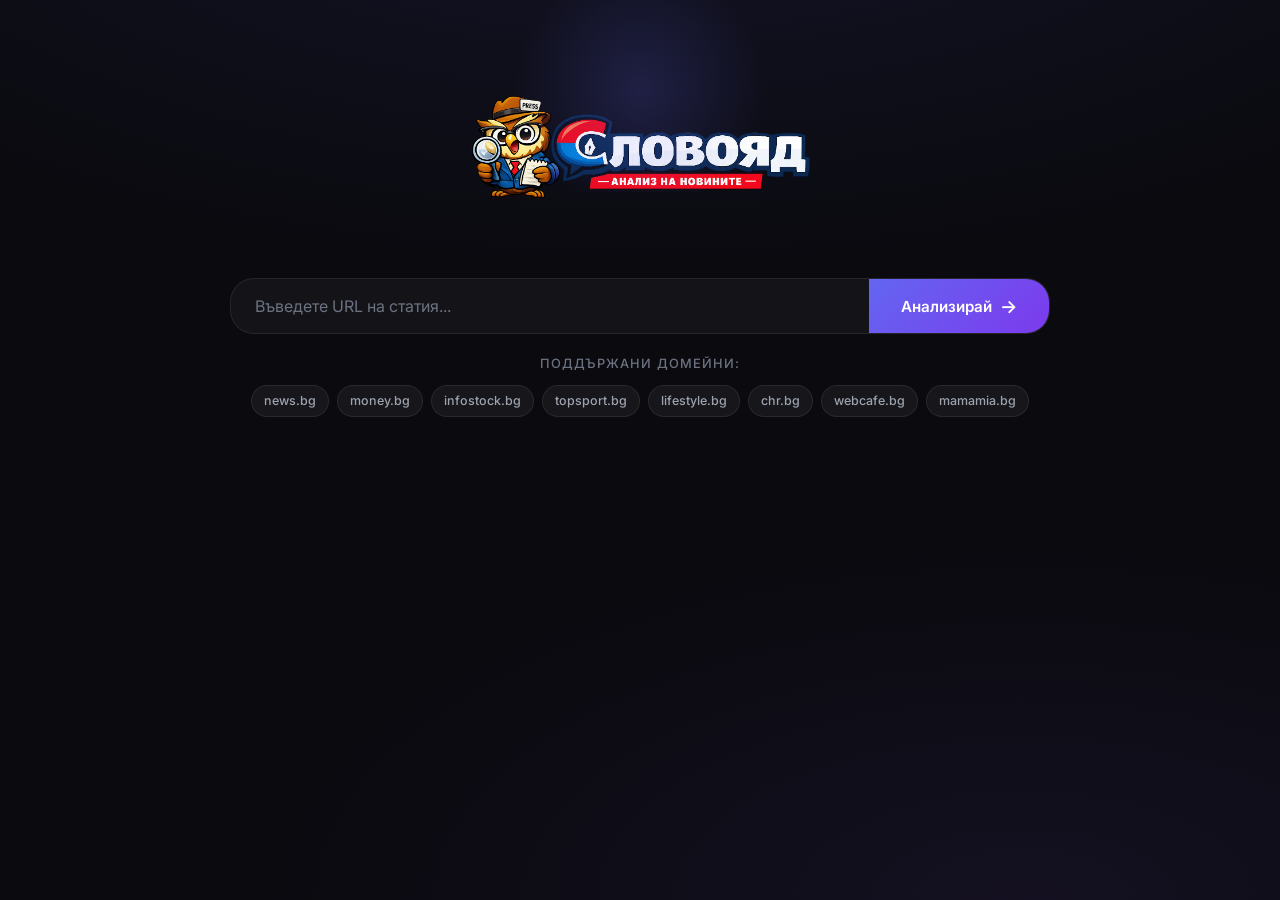
<file: static/index.html>
<!DOCTYPE html>
<html lang="bg">
<head>
    <meta charset="UTF-8">
    <meta name="viewport" content="width=device-width, initial-scale=1.0">
    <meta name="description" content="СЛОВОЯД — Анализ на медийно съдържание. Оценявайте статии от българските медии по оригиналност, качество, доверие и значимост.">
    <title>СЛОВОЯД — Анализ на новините</title>
    <link rel="preconnect" href="https://fonts.googleapis.com">
    <link rel="preconnect" href="https://fonts.gstatic.com" crossorigin>
    <link href="https://fonts.googleapis.com/css2?family=Inter:wght@300;400;500;600;700;800;900&display=swap" rel="stylesheet">
    <link rel="stylesheet" href="/static/css/style.css?v=7">
    <link rel="icon" type="image/png" href="/static/images/favicon.png">

</head>
<body>
    <!-- Loading Overlay -->
    <div id="loading-overlay" class="loading-overlay hidden">
        <div class="spinner-container">
            <div class="spinner"></div>
            <p class="spinner-text">Анализиране на статията...</p>
        </div>
    </div>

    <!-- Error Message -->
    <div id="error-toast" class="error-toast hidden">
        <div class="error-toast-content">
            <span class="error-icon"><svg width="16" height="16" viewBox="0 0 24 24" fill="none" stroke="currentColor" stroke-width="2" stroke-linecap="round" stroke-linejoin="round"><path d="M10.29 3.86L1.82 18a2 2 0 0 0 1.71 3h16.94a2 2 0 0 0 1.71-3L13.71 3.86a2 2 0 0 0-3.42 0z"/><line x1="12" y1="9" x2="12" y2="13"/><line x1="12" y1="17" x2="12.01" y2="17"/></svg></span>
            <span id="error-message" class="error-message"></span>
            <button id="error-close-btn" class="error-close" aria-label="Затвори">&times;</button>
        </div>
    </div>

    <div class="app-wrapper">
        <!-- Header -->
        <header class="header">
            <div class="header-glow"></div>
            <a href="/" style="display:inline-block;"><img src="/static/images/logo.png" alt="СЛОВОЯД" class="logo-img" style="max-width: 340px; height: auto;"></a>
        </header>

        <!-- Input Section -->
        <section class="input-section" id="input-section">
            <form id="evaluate-form" class="input-form" autocomplete="off">
                <div class="input-wrapper">
                    <input
                        type="url"
                        id="url-input"
                        class="url-input"
                        placeholder="Въведете URL на статия..."
                        required
                        aria-label="URL на статия"
                    >
                    <button type="submit" id="submit-btn" class="submit-btn">
                        <span class="btn-text">Анализирай</span>
                        <span class="btn-icon">→</span>
                    </button>
                </div>
            </form>

            <!-- Supported Domains -->
            <div class="domains-section">
                <p class="domains-label">Поддържани домейни:</p>
                <div class="domains-chips">
                    <span class="domain-chip" data-domain="news.bg">news.bg</span>
                    <span class="domain-chip" data-domain="money.bg">money.bg</span>
                    <span class="domain-chip" data-domain="infostock.bg">infostock.bg</span>
                    <span class="domain-chip" data-domain="topsport.bg">topsport.bg</span>
                    <span class="domain-chip" data-domain="lifestyle.bg">lifestyle.bg</span>
                    <span class="domain-chip" data-domain="chr.bg">chr.bg</span>
                    <span class="domain-chip" data-domain="webcafe.bg">webcafe.bg</span>
                    <span class="domain-chip" data-domain="mamamia.bg">mamamia.bg</span>
                </div>
            </div>
        </section>

        <!-- Results Section -->
        <section id="results-section" class="results-section hidden">
            <!-- Article Meta -->
            <div class="article-meta glass-card fade-in">
                <h2 id="article-title" class="article-title"></h2>
                <a id="article-url" class="article-url" href="#" target="_blank" rel="noopener"></a>
                <div class="meta-badges">
                    <span id="domain-badge" class="domain-badge"></span>
                    <span id="version-badge" class="version-badge"></span>
                    <span id="classification-badge" class="classification-badge"></span>
                    <button id="export-pdf-btn" class="export-pdf-btn" title="Експорт PDF">
                        <svg width="14" height="14" viewBox="0 0 24 24" fill="none" stroke="currentColor" stroke-width="2" stroke-linecap="round" stroke-linejoin="round"><path d="M14 2H6a2 2 0 0 0-2 2v16a2 2 0 0 0 2 2h12a2 2 0 0 0 2-2V8z"/><polyline points="14 2 14 8 20 8"/><line x1="12" y1="18" x2="12" y2="12"/><polyline points="9 15 12 18 15 15"/></svg>
                        PDF
                    </button>
                    <button id="copy-link-btn" class="export-pdf-btn" title="Копирай линк" style="display:none;">
                        <svg width="14" height="14" viewBox="0 0 24 24" fill="none" stroke="currentColor" stroke-width="2" stroke-linecap="round" stroke-linejoin="round"><path d="M10 13a5 5 0 0 0 7.54.54l3-3a5 5 0 0 0-7.07-7.07l-1.72 1.71"/><path d="M14 11a5 5 0 0 0-7.54-.54l-3 3a5 5 0 0 0 7.07 7.07l1.71-1.71"/></svg>
                        Линк
                    </button>
                </div>
            </div>

            <!-- Score Cards -->
            <div class="score-cards fade-in" id="score-cards">
                <!-- Rendered dynamically -->
            </div>

            <!-- Overall Score -->
            <div class="overall-score-section glass-card fade-in">
                <p class="overall-label">Обща оценка</p>
                <div class="overall-score-ring" id="overall-score-ring">
                    <svg viewBox="0 0 120 120" class="score-svg">
                        <circle cx="60" cy="60" r="52" class="score-ring-bg"></circle>
                        <circle cx="60" cy="60" r="52" class="score-ring-progress" id="score-ring-progress"></circle>
                    </svg>
                    <span class="overall-score-value" id="overall-score-value"></span>
                </div>
                <div id="confidence-indicator" class="hidden" style="margin-top: 0.75rem; font-size: 0.85rem; color: var(--text-secondary); letter-spacing: 0.03em;">
                    Увереност: <span id="confidence-value" style="font-weight: 600;"></span>
                </div>
            </div>

            <!-- Strengths & Weaknesses -->
            <div class="sw-grid fade-in">
                <div class="sw-card glass-card strengths-card">
                    <h3 class="sw-title strengths-title">Силни страни</h3>
                    <ul id="strengths-list" class="sw-list"></ul>
                </div>
                <div class="sw-card glass-card weaknesses-card">
                    <h3 class="sw-title weaknesses-title">Слаби страни</h3>
                    <ul id="weaknesses-list" class="sw-list"></ul>
                </div>
            </div>

            <!-- Recommendations -->
            <div class="recommendations-section glass-card fade-in hidden" id="recommendations-section">
                <h3 class="recommendations-title">
                    <svg width="16" height="16" viewBox="0 0 24 24" fill="none" stroke="currentColor" stroke-width="2" stroke-linecap="round" stroke-linejoin="round"><path d="M12 20h9"/><path d="M16.376 3.622a1 1 0 0 1 3.002 3.002L7.368 18.635a2 2 0 0 1-.855.506l-2.872.838a.5.5 0 0 1-.62-.62l.838-2.872a2 2 0 0 1 .506-.855z"/></svg>
                    Препоръки за подобрение
                </h3>
                <ul id="recommendations-list" class="recommendations-list"></ul>
            </div>

            <!-- Justifications -->
            <div class="justifications-section glass-card fade-in">
                <button class="collapsible-header" id="justifications-toggle" aria-expanded="false">
                    <span><svg width="16" height="16" viewBox="0 0 24 24" fill="none" stroke="currentColor" stroke-width="2" stroke-linecap="round" stroke-linejoin="round"><path d="M14 2H6a2 2 0 0 0-2 2v16a2 2 0 0 0 2 2h12a2 2 0 0 0 2-2V8Z"/><path d="M14 2v6h6"/><path d="M16 13H8"/><path d="M16 17H8"/><path d="M10 9H8"/></svg> Обосновки</span>
                    <span class="collapse-icon">▼</span>
                </button>
                <div class="collapsible-content" id="justifications-content">
                    <div id="justifications-list" class="justifications-list"></div>
                </div>
            </div>

            <!-- AI Detection -->
            <div class="ai-detection-section glass-card fade-in" id="ai-detection-section">
                <button class="collapsible-header" id="ai-detection-toggle" aria-expanded="false">
                    <span><svg width="16" height="16" viewBox="0 0 24 24" fill="none" stroke="currentColor" stroke-width="2" stroke-linecap="round" stroke-linejoin="round"><rect x="3" y="11" width="18" height="10" rx="2"/><circle cx="12" cy="5" r="2"/><path d="M12 7v4"/><line x1="8" y1="16" x2="8" y2="16"/><line x1="16" y1="16" x2="16" y2="16"/></svg> AI детекция</span>
                    <span class="collapse-icon">▼</span>
                </button>
                <div class="collapsible-content" id="ai-detection-content">
                    <div class="ai-probability-bar-wrapper">
                        <div class="ai-probability-label">
                            <span>Вероятност за AI-генериран текст</span>
                            <span id="ai-probability-value" class="ai-probability-value">—</span>
                        </div>
                        <div class="ai-probability-track">
                            <div id="ai-probability-fill" class="ai-probability-fill" style="width: 0%"></div>
                        </div>
                    </div>
                    <div id="ai-reasoning" class="ai-reasoning"></div>
                </div>
            </div>

            <!-- Spelling Errors -->
            <div class="spelling-errors-section glass-card fade-in" id="spelling-errors-section">
                <button class="collapsible-header" id="spelling-toggle" aria-expanded="false">
                    <span><svg width="16" height="16" viewBox="0 0 24 24" fill="none" stroke="currentColor" stroke-width="2" stroke-linecap="round" stroke-linejoin="round"><path d="M17 3a2.828 2.828 0 1 1 4 4L7.5 20.5 2 22l1.5-5.5L17 3z"/></svg> Правописни грешки</span>
                    <span class="collapse-icon">▼</span>
                </button>
                <div class="collapsible-content" id="spelling-content">
                    <div id="spelling-errors-list" class="spelling-errors-list"></div>
                    <p id="spelling-none" class="spelling-none hidden">Не са открити правописни грешки.</p>
                </div>
            </div>

            <!-- Version History -->
            <div class="version-history-section fade-in" id="version-history-section">
                <button class="collapsible-header" id="history-toggle" aria-expanded="false">
                    <span><svg width="16" height="16" viewBox="0 0 24 24" fill="none" stroke="currentColor" stroke-width="2" stroke-linecap="round" stroke-linejoin="round"><path d="M3 3v5h5"/><path d="M3.05 13A9 9 0 1 0 6 5.3L3 8"/><path d="M12 7v5l4 2"/></svg> История на оценките</span>
                    <span class="collapse-icon">▼</span>
                </button>
                <div class="collapsible-content" id="history-content">
                    <div id="version-history-list" class="version-history-list"></div>
                </div>
            </div>
        </section>
    </div>

    <script src="/static/js/app.js?v=9"></script>
</body>
</html>
</file>
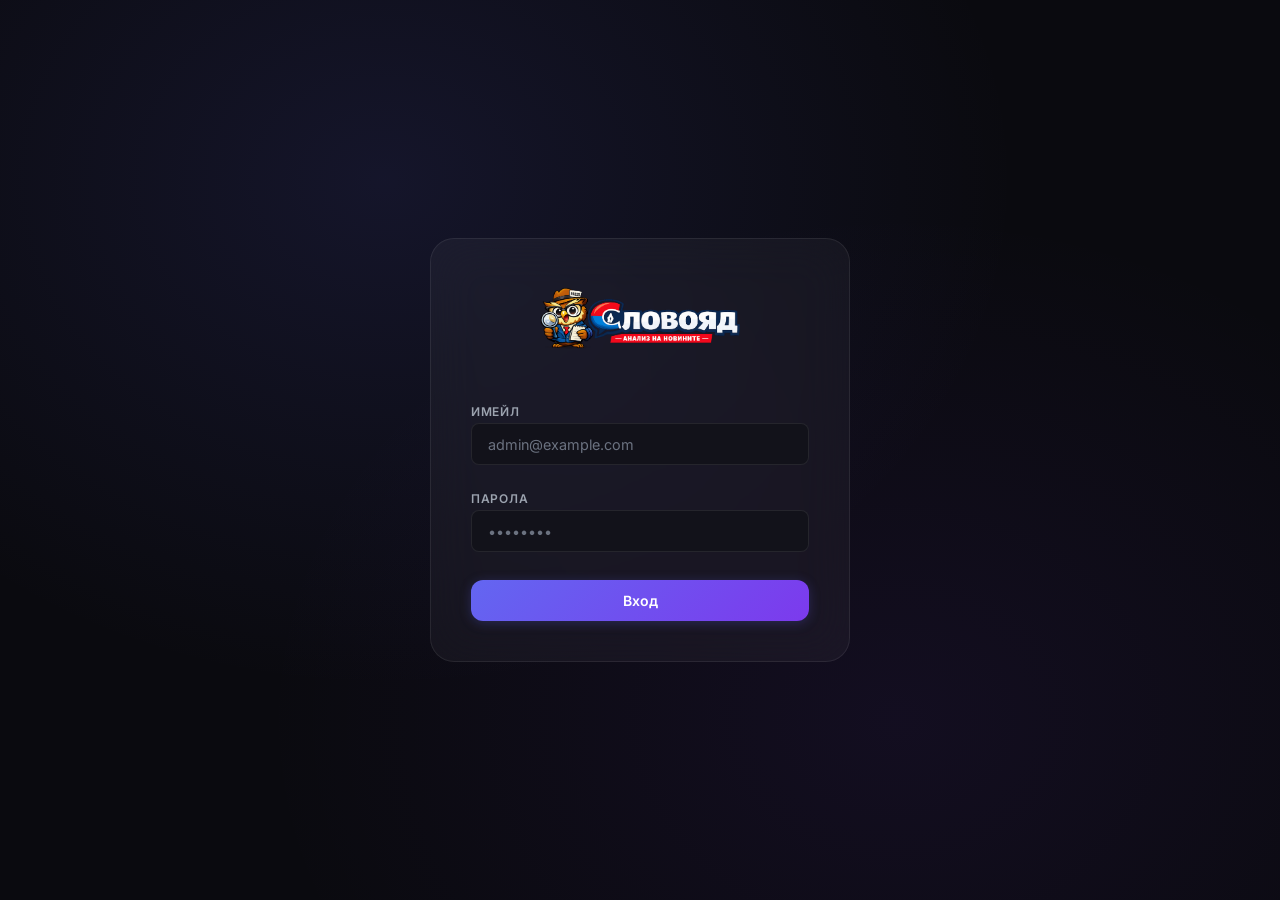
<file: static/manage/login.html>
<!DOCTYPE html>
<html lang="bg">
<head>
    <meta charset="UTF-8">
    <meta name="viewport" content="width=device-width, initial-scale=1.0">
    <title>Вход — СЛОВОЯД</title>
    <link rel="preconnect" href="https://fonts.googleapis.com">
    <link rel="preconnect" href="https://fonts.gstatic.com" crossorigin>
    <link href="https://fonts.googleapis.com/css2?family=Inter:wght@300;400;500;600;700;800;900&display=swap" rel="stylesheet">
    <link rel="stylesheet" href="/static/manage/css/admin.css?v=2">
    <link rel="icon" type="image/png" href="/static/images/favicon.png">
</head>
<body class="login-page">
    <div class="login-card admin-card">
        <div class="login-header">
            <a href="/manage"><img src="/static/images/logo.png" alt="СЛОВОЯД" style="max-width: 200px; height: auto;"></a>
        </div>
        <div id="login-error" class="login-error" style="display:none;"></div>
        <form id="login-form" class="admin-form">
            <div class="form-group">
                <label for="email">Имейл</label>
                <input type="email" id="email" name="email" placeholder="admin@example.com" required autocomplete="email">
            </div>
            <div class="form-group">
                <label for="password">Парола</label>
                <input type="password" id="password" name="password" placeholder="••••••••" required autocomplete="current-password">
            </div>
            <button type="submit" class="admin-btn admin-btn-primary" style="width:100%; margin-top: 0.5rem; padding: 0.75rem;">Вход</button>
        </form>
    </div>
    <script src="/static/manage/js/admin.js?v=2"></script>
    <script>
        document.getElementById('login-form').addEventListener('submit', async (e) => {
            e.preventDefault();
            const email = document.getElementById('email').value;
            const password = document.getElementById('password').value;
            const errorEl = document.getElementById('login-error');
            errorEl.style.display = 'none';
            
            try {
                const resp = await fetch('/manage/api/login', {
                    method: 'POST',
                    headers: { 'Content-Type': 'application/json' },
                    body: JSON.stringify({ email, password })
                });
                if (!resp.ok) {
                    const err = await resp.json().catch(() => ({}));
                    throw new Error(err.detail || 'Грешен имейл или парола');
                }
                window.location.href = '/manage';
            } catch (err) {
                errorEl.textContent = err.message;
                errorEl.style.display = 'block';
            }
        });
    </script>
</body>
</html>
</file>
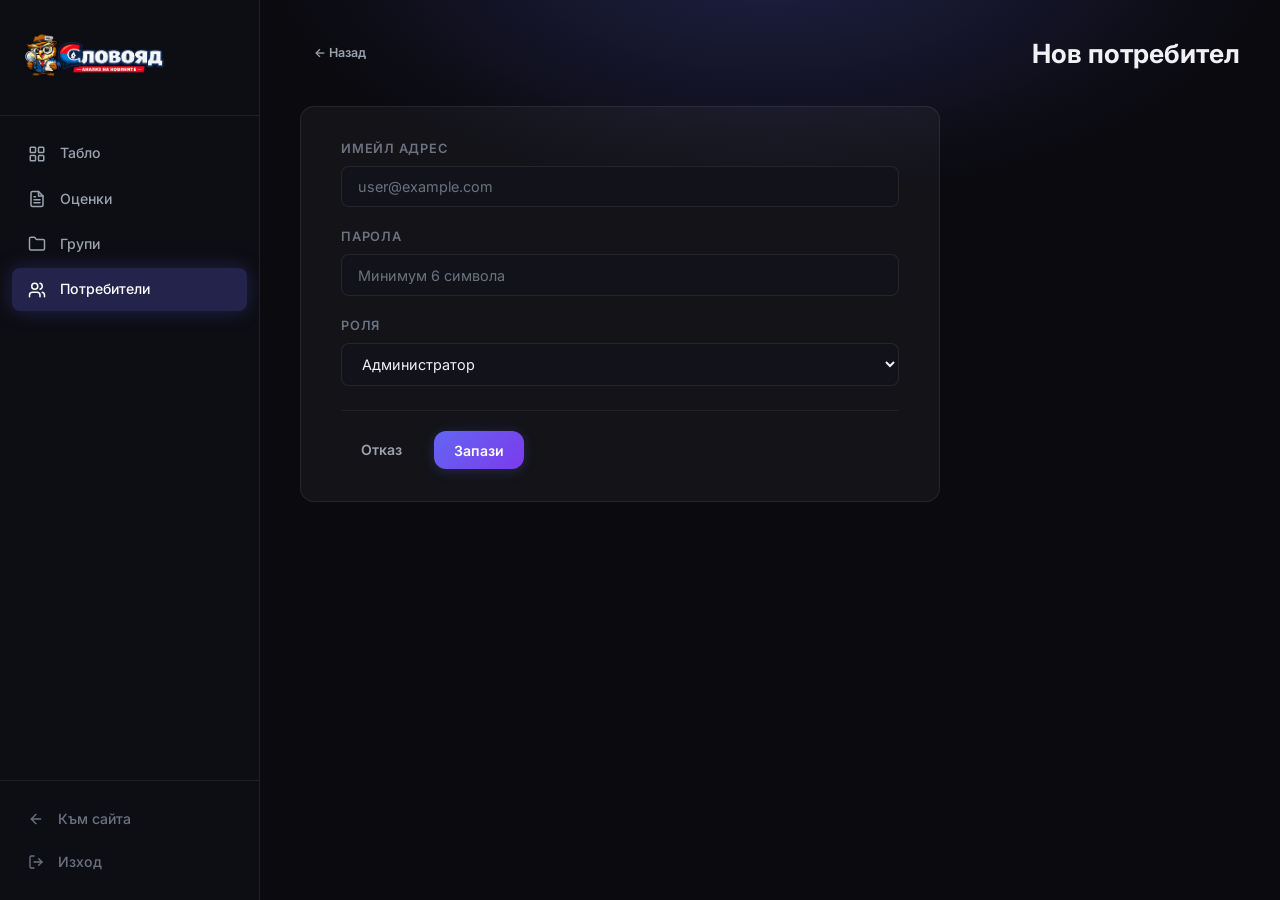
<file: static/manage/user-form.html>
<!DOCTYPE html>
<html lang="bg">
<head>
    <meta charset="UTF-8">
    <meta name="viewport" content="width=device-width, initial-scale=1.0">
    <title>Потребител — СЛОВОЯД Админ</title>
    <link rel="preconnect" href="https://fonts.googleapis.com">
    <link rel="preconnect" href="https://fonts.gstatic.com" crossorigin>
    <link href="https://fonts.googleapis.com/css2?family=Inter:wght@400;500;600;700;800&display=swap" rel="stylesheet">
    <link rel="stylesheet" href="/static/manage/css/admin.css?v=2">
    <link rel="icon" type="image/png" href="/static/images/favicon.png">
    <style>
        .form-card {
            background: rgba(255,255,255,0.04);
            border: 1px solid rgba(255,255,255,0.08);
            border-radius: 14px;
            padding: 2rem 2.5rem;
            max-width: 640px;
        }
        .form-group {
            margin-bottom: 1.25rem;
        }
        .form-group label {
            display: block;
            font-size: 0.8rem;
            color: var(--text-muted, #6b7280);
            font-weight: 600;
            text-transform: uppercase;
            letter-spacing: 0.06em;
            margin-bottom: 0.4rem;
        }
        .form-group .admin-input {
            width: 100%;
            box-sizing: border-box;
        }
        .form-actions {
            display: flex;
            gap: 0.75rem;
            margin-top: 1.5rem;
            padding-top: 1.25rem;
            border-top: 1px solid rgba(255,255,255,0.06);
        }
        .form-error {
            color: #ef4444;
            font-size: 0.85rem;
            margin-top: 0.75rem;
            display: none;
        }
        .form-hint {
            font-size: 0.78rem;
            color: var(--text-muted, #6b7280);
            margin-top: 0.25rem;
        }
    </style>
</head>
<body>

<div class="admin-layout">
    <button class="admin-mobile-toggle" aria-label="Меню">☰</button>
    <aside class="admin-sidebar">
        <div class="admin-sidebar-header">
            <a href="/manage"><img src="/static/images/logo.png" alt="СЛОВОЯД" style="max-width: 140px; height: auto;"></a>
        </div>
        <nav class="admin-nav">
            <a href="/manage"><svg width="18" height="18" viewBox="0 0 24 24" fill="none" stroke="currentColor" stroke-width="2" stroke-linecap="round" stroke-linejoin="round"><rect x="3" y="3" width="7" height="7" rx="1"/><rect x="14" y="3" width="7" height="7" rx="1"/><rect x="3" y="14" width="7" height="7" rx="1"/><rect x="14" y="14" width="7" height="7" rx="1"/></svg> Табло</a>
            <a href="/manage/evaluations"><svg width="18" height="18" viewBox="0 0 24 24" fill="none" stroke="currentColor" stroke-width="2" stroke-linecap="round" stroke-linejoin="round"><path d="M14 2H6a2 2 0 0 0-2 2v16a2 2 0 0 0 2 2h12a2 2 0 0 0 2-2V8Z"/><path d="M14 2v6h6"/><path d="M16 13H8"/><path d="M16 17H8"/><path d="M10 9H8"/></svg> Оценки</a>
            <a href="/manage/groups"><svg width="18" height="18" viewBox="0 0 24 24" fill="none" stroke="currentColor" stroke-width="2" stroke-linecap="round" stroke-linejoin="round"><path d="M20 20a2 2 0 0 0 2-2V8a2 2 0 0 0-2-2h-7.9a2 2 0 0 1-1.69-.9L9.6 3.9A2 2 0 0 0 7.93 3H4a2 2 0 0 0-2 2v13a2 2 0 0 0 2 2Z"/></svg> Групи</a>
            <a href="/manage/users" class="active"><svg width="18" height="18" viewBox="0 0 24 24" fill="none" stroke="currentColor" stroke-width="2" stroke-linecap="round" stroke-linejoin="round"><path d="M16 21v-2a4 4 0 0 0-4-4H6a4 4 0 0 0-4 4v2"/><circle cx="9" cy="7" r="4"/><path d="M22 21v-2a4 4 0 0 0-3-3.87"/><path d="M16 3.13a4 4 0 0 1 0 7.75"/></svg> Потребители</a>
        </nav>
        <div class="admin-sidebar-footer">
            <a href="/" class="admin-nav-link"><svg width="16" height="16" viewBox="0 0 24 24" fill="none" stroke="currentColor" stroke-width="2" stroke-linecap="round" stroke-linejoin="round"><line x1="19" y1="12" x2="5" y2="12"/><polyline points="12 19 5 12 12 5"/></svg> Към сайта</a>
            <a href="#" id="logout-btn" class="admin-nav-link"><svg width="16" height="16" viewBox="0 0 24 24" fill="none" stroke="currentColor" stroke-width="2" stroke-linecap="round" stroke-linejoin="round"><path d="M9 21H5a2 2 0 0 1-2-2V5a2 2 0 0 1 2-2h4"/><polyline points="16 17 21 12 16 7"/><line x1="21" y1="12" x2="9" y2="12"/></svg> Изход</a>
        </div>
    </aside>
    <main class="admin-content">

        <div class="admin-content-header" style="display:flex; align-items:center; gap:1rem;">
            <a href="/manage/users" class="admin-btn admin-btn-ghost admin-btn-sm">← Назад</a>
            <h2 id="page-title">Нов потребител</h2>
        </div>

        <div class="form-card">
            <div class="form-group">
                <label>Имейл адрес</label>
                <input type="email" id="user-email" class="admin-input" placeholder="user@example.com" autocomplete="off">
            </div>
            <div class="form-group">
                <label id="password-label">Парола</label>
                <input type="password" id="user-password" class="admin-input" placeholder="Минимум 6 символа" autocomplete="new-password">
                <div class="form-hint" id="password-hint"></div>
            </div>
            <div class="form-group">
                <label>Роля</label>
                <select id="user-role" class="admin-input">
                    <option value="admin">Администратор</option>
                    <option value="editor">Редактор</option>
                    <option value="viewer">Наблюдател</option>
                </select>
            </div>
            <div class="form-error" id="form-error"></div>
            <div class="form-actions">
                <a href="/manage/users" class="admin-btn admin-btn-ghost">Отказ</a>
                <button class="admin-btn admin-btn-primary" id="save-btn" onclick="saveUser()">Запази</button>
            </div>
        </div>

    </main>
</div>

<script src="/static/manage/js/admin.js?v=2"></script>
<script>
const pathParts = window.location.pathname.split('/').filter(Boolean);
const isEdit = pathParts.includes('edit');
const userId = isEdit ? pathParts[pathParts.indexOf('users') + 1] : null;

async function init() {
    setupSidebar();
    setupLogout();

    if (isEdit && userId) {
        document.getElementById('page-title').textContent = 'Редакция на потребител';
        document.getElementById('password-hint').textContent = 'Оставете празно ако не искате да сменяте паролата';
        document.getElementById('password-label').textContent = 'Нова парола (по избор)';
        document.getElementById('user-password').removeAttribute('placeholder');

        try {
            const data = await apiFetch(`/users/${userId}`);
            if (data) {
                document.getElementById('user-email').value = data.email || '';
                document.getElementById('user-role').value = data.role || 'admin';
            }
        } catch(e) {
            showToast('Грешка при зареждане: ' + e.message);
        }
    }
}

async function saveUser() {
    const email = document.getElementById('user-email').value.trim();
    const password = document.getElementById('user-password').value;
    const role = document.getElementById('user-role').value;
    const errEl = document.getElementById('form-error');
    errEl.style.display = 'none';

    if (!email) {
        errEl.textContent = 'Въведете имейл адрес';
        errEl.style.display = 'block';
        return;
    }

    if (!isEdit && (!password || password.length < 6)) {
        errEl.textContent = 'Паролата трябва да е поне 6 символа';
        errEl.style.display = 'block';
        return;
    }

    if (isEdit && password && password.length < 6) {
        errEl.textContent = 'Паролата трябва да е поне 6 символа';
        errEl.style.display = 'block';
        return;
    }

    const body = { email, role };
    if (password) body.password = password;

    try {
        if (isEdit) {
            await apiFetch(`/users/${userId}`, {
                method: 'PUT',
                body: JSON.stringify(body)
            });
            showToast('Потребителят е обновен', 'success');
        } else {
            if (!password) {
                errEl.textContent = 'Паролата е задължителна за нов потребител';
                errEl.style.display = 'block';
                return;
            }
            await apiFetch('/users', {
                method: 'POST',
                body: JSON.stringify(body)
            });
            showToast('Потребителят е създаден', 'success');
        }
        setTimeout(() => window.location.href = '/manage/users', 500);
    } catch(e) {
        errEl.textContent = e.message;
        errEl.style.display = 'block';
    }
}

document.addEventListener('DOMContentLoaded', init);
</script>

</body>
</html>
</file>
<file: static/css/style.css>
/* ========================================
   СЛОВОЯД — Premium Dark Mode Stylesheet
   ======================================== */

/* --- Reset & Base --- */
*,
*::before,
*::after {
    margin: 0;
    padding: 0;
    box-sizing: border-box;
}

:root {
    --bg-primary: #0a0a0f;
    --bg-secondary: #12121a;
    --bg-card: rgba(255, 255, 255, 0.04);
    --bg-card-hover: rgba(255, 255, 255, 0.07);
    --border-subtle: rgba(255, 255, 255, 0.08);
    --border-glow: rgba(99, 102, 241, 0.5);

    --text-primary: #f0f0f5;
    --text-secondary: #9ca3af;
    --text-muted: #6b7280;

    --accent-primary: #6366f1;
    --accent-secondary: #818cf8;
    --accent-glow: rgba(99, 102, 241, 0.25);

    --green: #22c55e;
    --green-soft: rgba(34, 197, 94, 0.15);
    --yellow: #eab308;
    --yellow-soft: rgba(234, 179, 8, 0.15);
    --red: #ef4444;
    --red-soft: rgba(239, 68, 68, 0.15);
    --gray: #6b7280;

    --radius-sm: 8px;
    --radius-md: 12px;
    --radius-lg: 16px;
    --radius-xl: 24px;

    --transition: 0.3s ease;
    --font: 'Inter', -apple-system, BlinkMacSystemFont, 'Segoe UI', sans-serif;
}

html {
    font-size: 16px;
    scroll-behavior: smooth;
}

body {
    font-family: var(--font);
    background: var(--bg-primary);
    color: var(--text-primary);
    min-height: 100vh;
    line-height: 1.6;
    -webkit-font-smoothing: antialiased;
    -moz-osx-font-smoothing: grayscale;
    background-image:
        radial-gradient(ellipse 80% 50% at 50% -20%, rgba(99, 102, 241, 0.12), transparent),
        radial-gradient(ellipse 60% 40% at 80% 100%, rgba(139, 92, 246, 0.08), transparent);
}

/* --- Utility --- */
.hidden {
    display: none !important;
}

/* --- App Wrapper --- */
.app-wrapper {
    max-width: 860px;
    margin: 0 auto;
    padding: 2rem 1.25rem 4rem;
}

/* --- Glass Card --- */
.glass-card {
    background: var(--bg-card);
    border: 1px solid var(--border-subtle);
    border-radius: var(--radius-lg);
    backdrop-filter: blur(24px);
    -webkit-backdrop-filter: blur(24px);
    padding: 1.5rem;
    transition: background var(--transition), border-color var(--transition);
}

.glass-card:hover {
    background: var(--bg-card-hover);
    border-color: rgba(255, 255, 255, 0.12);
}

/* --- Header --- */
.header {
    text-align: center;
    padding: 3rem 0 2rem;
    position: relative;
}

.header-glow {
    position: absolute;
    top: -40px;
    left: 50%;
    transform: translateX(-50%);
    width: 300px;
    height: 200px;
    background: radial-gradient(circle, rgba(99, 102, 241, 0.2) 0%, transparent 70%);
    pointer-events: none;
    z-index: 0;
}

.logo {
    font-size: 3.5rem;
    font-weight: 900;
    letter-spacing: 0.12em;
    background: linear-gradient(135deg, #818cf8 0%, #6366f1 40%, #a78bfa 100%);
    -webkit-background-clip: text;
    -webkit-text-fill-color: transparent;
    background-clip: text;
    position: relative;
    z-index: 1;
}

.subtitle {
    font-size: 1.05rem;
    color: var(--text-secondary);
    font-weight: 400;
    margin-top: 0.35rem;
    letter-spacing: 0.02em;
    position: relative;
    z-index: 1;
}

/* --- Input Section --- */
.input-section {
    margin-top: 1.5rem;
}

.input-form {
    width: 100%;
}

.input-wrapper {
    display: flex;
    gap: 0;
    background: var(--bg-card);
    border: 1px solid var(--border-subtle);
    border-radius: var(--radius-xl);
    overflow: hidden;
    transition: border-color var(--transition), box-shadow var(--transition);
}

.input-wrapper:focus-within {
    border-color: var(--border-glow);
    box-shadow: 0 0 0 3px var(--accent-glow), 0 0 30px rgba(99, 102, 241, 0.1);
}

.url-input {
    flex: 1;
    background: transparent;
    border: none;
    padding: 1rem 1.5rem;
    font-size: 1rem;
    color: var(--text-primary);
    font-family: var(--font);
    outline: none;
    min-width: 0;
}

.url-input::placeholder {
    color: var(--text-muted);
}

.submit-btn {
    display: flex;
    align-items: center;
    gap: 0.5rem;
    padding: 1rem 2rem;
    background: linear-gradient(135deg, #6366f1, #7c3aed);
    border: none;
    color: #fff;
    font-family: var(--font);
    font-size: 0.95rem;
    font-weight: 600;
    cursor: pointer;
    transition: all var(--transition);
    white-space: nowrap;
}

.submit-btn:hover {
    background: linear-gradient(135deg, #7c3aed, #6366f1);
    box-shadow: 0 0 20px rgba(99, 102, 241, 0.35);
}

.submit-btn:active {
    transform: scale(0.97);
}

.btn-icon {
    font-size: 1.15rem;
    transition: transform var(--transition);
}

.submit-btn:hover .btn-icon {
    transform: translateX(3px);
}

/* --- Domain Chips --- */
.domains-section {
    margin-top: 1.25rem;
    text-align: center;
}

.domains-label {
    font-size: 0.8rem;
    color: var(--text-muted);
    margin-bottom: 0.65rem;
    text-transform: uppercase;
    letter-spacing: 0.08em;
    font-weight: 500;
}

.domains-chips {
    display: flex;
    flex-wrap: wrap;
    gap: 0.5rem;
    justify-content: center;
}

.domain-chip {
    display: inline-block;
    padding: 0.3rem 0.75rem;
    font-size: 0.78rem;
    font-weight: 500;
    border-radius: 999px;
    background: rgba(255, 255, 255, 0.05);
    border: 1px solid rgba(255, 255, 255, 0.08);
    color: var(--text-secondary);
    transition: all var(--transition);
    cursor: default;
}

.domain-chip:hover {
    background: rgba(99, 102, 241, 0.12);
    border-color: rgba(99, 102, 241, 0.3);
    color: var(--accent-secondary);
}

/* Domain-specific accent colors */
.domain-chip[data-domain="news.bg"] { --domain-accent: #3b82f6; }
.domain-chip[data-domain="money.bg"] { --domain-accent: #f59e0b; }
.domain-chip[data-domain="infostock.bg"] { --domain-accent: #8b5cf6; }
.domain-chip[data-domain="topsport.bg"] { --domain-accent: #22c55e; }
.domain-chip[data-domain="lifestyle.bg"] { --domain-accent: #ec4899; }
.domain-chip[data-domain="chr.bg"] { --domain-accent: #06b6d4; }
.domain-chip[data-domain="webcafe.bg"] { --domain-accent: #f97316; }
.domain-chip[data-domain="mamamia.bg"] { --domain-accent: #ef4444; }

.domain-chip:hover {
    border-color: var(--domain-accent, rgba(99, 102, 241, 0.3));
    color: var(--domain-accent, var(--accent-secondary));
    background: color-mix(in srgb, var(--domain-accent, var(--accent-primary)) 12%, transparent);
}

/* --- Results Section --- */
.results-section {
    margin-top: 2.5rem;
}

/* --- Fade In Animation --- */
.fade-in {
    animation: fadeInUp 0.5s ease both;
}

.fade-in:nth-child(2) { animation-delay: 0.08s; }
.fade-in:nth-child(3) { animation-delay: 0.16s; }
.fade-in:nth-child(4) { animation-delay: 0.24s; }
.fade-in:nth-child(5) { animation-delay: 0.32s; }
.fade-in:nth-child(6) { animation-delay: 0.40s; }

@keyframes fadeInUp {
    from {
        opacity: 0;
        transform: translateY(18px);
    }
    to {
        opacity: 1;
        transform: translateY(0);
    }
}

/* --- Article Meta --- */
.article-meta {
    margin-bottom: 1.5rem;
}

.article-title {
    margin-bottom: 0.35rem;
}

.article-meta .article-title {
    font-size: 1.35rem;
    font-weight: 700;
    line-height: 1.4;
    color: var(--text-primary);
}

.article-url {
    display: inline-block;
    font-size: 0.78rem;
    color: var(--text-muted);
    text-decoration: none;
    transition: color var(--transition);
    max-width: 100%;
    overflow: hidden;
    text-overflow: ellipsis;
    white-space: nowrap;
}

.article-url:hover {
    color: var(--accent-secondary);
}

.export-pdf-btn {
    display: inline-flex;
    align-items: center;
    gap: 0.3rem;
    padding: 0.28rem 0.7rem;
    font-size: 0.75rem;
    font-weight: 600;
    border-radius: 999px;
    letter-spacing: 0.02em;
    background: rgba(255, 255, 255, 0.06);
    color: var(--text-secondary);
    border: 1px solid rgba(255, 255, 255, 0.1);
    font-family: var(--font);
    cursor: pointer;
    transition: all var(--transition);
    white-space: nowrap;
}

.export-pdf-btn:hover {
    background: rgba(99, 102, 241, 0.12);
    border-color: rgba(99, 102, 241, 0.3);
    color: var(--accent-secondary);
}

.export-pdf-btn:active {
    transform: scale(0.96);
}

.export-pdf-btn svg {
    flex-shrink: 0;
}

.meta-badges {
    display: flex;
    flex-wrap: wrap;
    gap: 0.5rem;
}

.domain-badge,
.version-badge,
.classification-badge {
    display: inline-flex;
    align-items: center;
    padding: 0.28rem 0.7rem;
    font-size: 0.75rem;
    font-weight: 600;
    border-radius: 999px;
    letter-spacing: 0.02em;
}

.domain-badge {
    background: rgba(99, 102, 241, 0.15);
    color: var(--accent-secondary);
    border: 1px solid rgba(99, 102, 241, 0.25);
}

.version-badge {
    background: rgba(255, 255, 255, 0.06);
    color: var(--text-secondary);
    border: 1px solid rgba(255, 255, 255, 0.1);
}

.classification-badge {
    background: rgba(139, 92, 246, 0.15);
    color: #a78bfa;
    border: 1px solid rgba(139, 92, 246, 0.25);
}

/* --- Score Cards --- */
.score-cards {
    display: grid;
    grid-template-columns: repeat(5, 1fr);
    gap: 0.75rem;
    margin-bottom: 1.5rem;
}

.score-card {
    background: var(--bg-card);
    border: 1px solid var(--border-subtle);
    border-radius: var(--radius-md);
    padding: 1.1rem 0.5rem;
    text-align: center;
    backdrop-filter: blur(16px);
    -webkit-backdrop-filter: blur(16px);
    transition: all var(--transition);
    position: relative;
    overflow: hidden;
}

.score-card::before {
    content: '';
    position: absolute;
    top: 0;
    left: 0;
    right: 0;
    height: 3px;
    border-radius: var(--radius-md) var(--radius-md) 0 0;
    background: var(--card-accent, var(--accent-primary));
    opacity: 0.7;
}

.score-card:hover {
    transform: translateY(-3px);
    background: var(--bg-card-hover);
    box-shadow: 0 8px 25px rgba(0, 0, 0, 0.3);
}

.score-card-label {
    font-size: 0.72rem;
    font-weight: 600;
    color: var(--text-secondary);
    text-transform: uppercase;
    letter-spacing: 0.04em;
    margin-bottom: 0.55rem;
}

.score-card-value {
    font-size: 2rem;
    font-weight: 800;
    line-height: 1;
    margin-bottom: 0.3rem;
}

.score-card-weight {
    font-size: 0.68rem;
    color: var(--text-muted);
    font-weight: 500;
}

/* Score color variants */
.score-green { color: var(--green); --card-accent: var(--green); }
.score-yellow { color: var(--yellow); --card-accent: var(--yellow); }
.score-red { color: var(--red); --card-accent: var(--red); }

/* --- Overall Score --- */
.overall-score-section {
    display: flex;
    flex-direction: column;
    align-items: center;
    padding: 2.5rem 1.5rem;
    margin-bottom: 1.5rem;
    position: relative;
    overflow: hidden;
}

.overall-score-section::before {
    content: '';
    position: absolute;
    inset: 0;
    background: radial-gradient(circle at center, rgba(99, 102, 241, 0.06) 0%, transparent 70%);
    pointer-events: none;
}

.overall-label {
    font-size: 0.85rem;
    font-weight: 600;
    color: var(--text-secondary);
    text-transform: uppercase;
    letter-spacing: 0.1em;
    margin-bottom: 1.25rem;
}

.overall-score-ring {
    position: relative;
    width: 140px;
    height: 140px;
    display: flex;
    align-items: center;
    justify-content: center;
}

.score-svg {
    position: absolute;
    inset: 0;
    width: 100%;
    height: 100%;
    transform: rotate(-90deg);
}

.score-ring-bg {
    fill: none;
    stroke: rgba(255, 255, 255, 0.06);
    stroke-width: 6;
}

.score-ring-progress {
    fill: none;
    stroke: var(--green);
    stroke-width: 6;
    stroke-linecap: round;
    stroke-dasharray: 326.73;
    stroke-dashoffset: 326.73;
    transition: stroke-dashoffset 1.2s cubic-bezier(0.4, 0, 0.2, 1), stroke 0.3s ease;
}

.overall-score-value {
    font-size: 2.8rem;
    font-weight: 900;
    z-index: 1;
    background: linear-gradient(135deg, var(--text-primary), var(--accent-secondary));
    -webkit-background-clip: text;
    -webkit-text-fill-color: transparent;
    background-clip: text;
}

/* --- Strengths & Weaknesses --- */
.sw-grid {
    display: grid;
    grid-template-columns: 1fr 1fr;
    gap: 1rem;
    margin-bottom: 1.5rem;
}

.sw-card {
    padding: 1.25rem;
}

.sw-title {
    font-size: 0.9rem;
    font-weight: 700;
    margin-bottom: 0.85rem;
    display: flex;
    align-items: center;
    gap: 0.4rem;
}

.strengths-title {
    color: var(--green);
}

.weaknesses-title {
    color: var(--red);
}

.sw-list {
    list-style: none;
    display: flex;
    flex-direction: column;
    gap: 0.55rem;
}

.sw-list li {
    font-size: 0.88rem;
    color: var(--text-secondary);
    padding-left: 1.1rem;
    position: relative;
    line-height: 1.5;
}

.sw-list li::before {
    content: '';
    position: absolute;
    left: 0;
    top: 0.55em;
    width: 5px;
    height: 5px;
    border-radius: 50%;
}

.strengths-card .sw-list li::before {
    background: var(--green);
}

.weaknesses-card .sw-list li::before {
    background: var(--red);
}

/* --- Collapsible Sections --- */
.collapsible-header {
    width: 100%;
    display: flex;
    align-items: center;
    justify-content: space-between;
    background: none;
    border: none;
    color: var(--text-primary);
    font-family: var(--font);
    font-size: 0.95rem;
    font-weight: 600;
    cursor: pointer;
    padding: 0;
    transition: color var(--transition);
}

.collapsible-header:hover {
    color: var(--accent-secondary);
}

.collapse-icon {
    font-size: 0.75rem;
    transition: transform var(--transition);
    color: var(--text-muted);
}

.collapsible-header[aria-expanded="true"] .collapse-icon {
    transform: rotate(180deg);
}

.collapsible-content {
    max-height: 0;
    overflow: hidden;
    transition: max-height 0.4s ease, padding 0.3s ease;
}

.collapsible-content.open {
    max-height: 2000px;
    padding-top: 1rem;
}

/* --- Justifications --- */
.justifications-section {
    margin-bottom: 1.5rem;
}

.justifications-list {
    display: flex;
    flex-direction: column;
    gap: 0.85rem;
}

.justification-item {
    padding: 0.9rem 1rem;
    background: rgba(255, 255, 255, 0.03);
    border-radius: var(--radius-sm);
    border-left: 3px solid var(--accent-primary);
}

.justification-label {
    font-size: 0.75rem;
    font-weight: 600;
    text-transform: uppercase;
    letter-spacing: 0.06em;
    color: var(--accent-secondary);
    margin-bottom: 0.35rem;
}

.justification-text {
    font-size: 0.88rem;
    color: var(--text-secondary);
    line-height: 1.6;
}

/* --- Version History --- */
.version-history-section {
    background: var(--bg-card);
    border: 1px solid var(--border-subtle);
    border-radius: var(--radius-lg);
    backdrop-filter: blur(24px);
    -webkit-backdrop-filter: blur(24px);
    padding: 1.5rem;
}

.version-history-list {
    display: flex;
    flex-direction: column;
    gap: 0.75rem;
}

.version-card {
    background: rgba(255, 255, 255, 0.03);
    border: 1px solid rgba(255, 255, 255, 0.05);
    border-radius: var(--radius-md);
    padding: 1rem 1.25rem;
    transition: all var(--transition);
    animation: slideDown 0.35s ease both;
}

.version-card:hover {
    background: rgba(255, 255, 255, 0.05);
    border-color: rgba(255, 255, 255, 0.1);
}

@keyframes slideDown {
    from {
        opacity: 0;
        transform: translateY(-10px);
    }
    to {
        opacity: 1;
        transform: translateY(0);
    }
}

.version-card-header {
    display: flex;
    align-items: center;
    justify-content: space-between;
    margin-bottom: 0.6rem;
}

.version-number {
    font-size: 0.82rem;
    font-weight: 600;
    color: var(--text-secondary);
}

.version-date {
    font-size: 0.75rem;
    color: var(--text-muted);
}

.version-scores {
    display: flex;
    flex-wrap: wrap;
    gap: 0.5rem;
    align-items: center;
}

.version-score-item {
    display: flex;
    align-items: center;
    gap: 0.25rem;
    font-size: 0.78rem;
    color: var(--text-secondary);
}

.version-overall {
    font-weight: 700;
    font-size: 0.9rem;
    margin-left: auto;
}

.score-arrow {
    font-size: 0.85rem;
    font-weight: 700;
}

.arrow-up { color: var(--green); }
.arrow-down { color: var(--red); }
.arrow-same { color: var(--gray); }

/* --- Loading Overlay --- */
.loading-overlay {
    position: fixed;
    inset: 0;
    background: rgba(10, 10, 15, 0.85);
    backdrop-filter: blur(8px);
    -webkit-backdrop-filter: blur(8px);
    display: flex;
    align-items: center;
    justify-content: center;
    z-index: 1000;
}

.spinner-container {
    display: flex;
    flex-direction: column;
    align-items: center;
    gap: 1.5rem;
}

.spinner {
    width: 52px;
    height: 52px;
    border: 3px solid rgba(255, 255, 255, 0.08);
    border-top-color: var(--accent-primary);
    border-radius: 50%;
    animation: spin 0.8s linear infinite;
}

@keyframes spin {
    to { transform: rotate(360deg); }
}

.spinner-text {
    font-size: 0.95rem;
    color: var(--text-secondary);
    font-weight: 500;
    animation: pulse 1.8s ease-in-out infinite;
}

@keyframes pulse {
    0%, 100% { opacity: 0.6; }
    50% { opacity: 1; }
}

/* --- Error Toast --- */
.error-toast {
    position: fixed;
    top: 1.5rem;
    left: 50%;
    transform: translateX(-50%);
    z-index: 1100;
    min-width: 320px;
    max-width: 560px;
    animation: slideInDown 0.4s ease;
}

@keyframes slideInDown {
    from {
        opacity: 0;
        transform: translateX(-50%) translateY(-20px);
    }
    to {
        opacity: 1;
        transform: translateX(-50%) translateY(0);
    }
}

.error-toast-content {
    display: flex;
    align-items: center;
    gap: 0.75rem;
    padding: 1rem 1.25rem;
    background: rgba(239, 68, 68, 0.12);
    border: 1px solid rgba(239, 68, 68, 0.3);
    border-radius: var(--radius-md);
    backdrop-filter: blur(16px);
    -webkit-backdrop-filter: blur(16px);
}

.error-icon {
    font-size: 1.2rem;
    flex-shrink: 0;
}

.error-message {
    flex: 1;
    font-size: 0.88rem;
    color: #fca5a5;
    line-height: 1.4;
}

.error-close {
    background: none;
    border: none;
    color: #fca5a5;
    font-size: 1.3rem;
    cursor: pointer;
    padding: 0 0.2rem;
    opacity: 0.7;
    transition: opacity var(--transition);
    flex-shrink: 0;
}

.error-close:hover {
    opacity: 1;
}

/* --- Responsive --- */
@media (max-width: 700px) {
    .app-wrapper {
        padding: 1.25rem 1rem 3rem;
    }

    .logo {
        font-size: 2.5rem;
    }

    .subtitle {
        font-size: 0.92rem;
    }

    .score-cards {
        grid-template-columns: repeat(3, 1fr);
    }

    .sw-grid {
        grid-template-columns: 1fr;
    }

    .submit-btn {
        padding: 1rem 1.25rem;
    }

    .overall-score-ring {
        width: 120px;
        height: 120px;
    }

    .overall-score-value {
        font-size: 2.2rem;
    }
}

@media (max-width: 440px) {
    .score-cards {
        grid-template-columns: repeat(2, 1fr);
    }

    .input-wrapper {
        flex-direction: column;
        border-radius: var(--radius-lg);
    }

    .submit-btn {
        justify-content: center;
        border-radius: 0 0 var(--radius-lg) var(--radius-lg);
    }

    .url-input {
        padding: 0.9rem 1.25rem;
    }

    .version-scores {
        flex-direction: column;
        align-items: flex-start;
    }

    .version-overall {
        margin-left: 0;
    }
}

/* --- Recommendations Section --- */
.recommendations-section {
    margin-bottom: 1.5rem;
    padding: 1.25rem 1.5rem;
}

.recommendations-title {
    font-size: 0.95rem;
    font-weight: 600;
    color: #f59e0b;
    margin-bottom: 0.75rem;
    display: flex;
    align-items: center;
    gap: 0.5rem;
}

.recommendations-title svg {
    color: #f59e0b;
}

.recommendations-list {
    list-style: none;
    padding: 0;
    margin: 0;
    display: flex;
    flex-direction: column;
    gap: 0.5rem;
}

.recommendations-list li {
    padding: 0.6rem 0.85rem;
    background: rgba(245, 158, 11, 0.06);
    border-radius: var(--radius-sm);
    font-size: 0.85rem;
    color: var(--text-primary);
    border-left: 3px solid #f59e0b;
    line-height: 1.5;
}

.recommendations-list li::before {
    content: "💡 ";
}

/* --- AI Detection Section --- */
.ai-detection-section {
    margin-bottom: 1.5rem;
}

.ai-probability-bar-wrapper {
    margin-bottom: 1rem;
}

.ai-probability-label {
    display: flex;
    align-items: center;
    justify-content: space-between;
    font-size: 0.85rem;
    color: var(--text-secondary);
    margin-bottom: 0.5rem;
}

.ai-probability-value {
    font-weight: 700;
    font-size: 0.95rem;
}

.ai-probability-track {
    width: 100%;
    height: 8px;
    background: rgba(255, 255, 255, 0.06);
    border-radius: 999px;
    overflow: hidden;
}

.ai-probability-fill {
    height: 100%;
    border-radius: 999px;
    background: linear-gradient(90deg, var(--green), var(--yellow), var(--red));
    transition: width 0.8s cubic-bezier(0.4, 0, 0.2, 1);
}

.ai-reasoning {
    font-size: 0.88rem;
    color: var(--text-secondary);
    line-height: 1.6;
    padding: 0.9rem 1rem;
    background: rgba(255, 255, 255, 0.03);
    border-radius: var(--radius-sm);
    border-left: 3px solid var(--accent-primary);
}

.ai-reasoning:empty {
    display: none;
}

/* --- Spelling Errors Section --- */
.spelling-errors-section {
    margin-bottom: 1.5rem;
}

.spelling-errors-list {
    display: flex;
    flex-direction: column;
    gap: 0.5rem;
}

.spelling-error-item {
    display: flex;
    align-items: baseline;
    gap: 0.75rem;
    padding: 0.6rem 0.85rem;
    background: rgba(255, 255, 255, 0.03);
    border-radius: var(--radius-sm);
    font-size: 0.85rem;
    border-left: 3px solid var(--red);
}

.spelling-error-word {
    font-weight: 700;
    color: var(--red);
    font-family: monospace;
    white-space: nowrap;
}

.spelling-error-suggestion {
    color: var(--green);
    font-weight: 600;
}

.spelling-error-context {
    color: var(--text-muted);
    font-size: 0.8rem;
}

.spelling-none {
    font-size: 0.88rem;
    color: var(--text-muted);
    font-style: italic;
}

/* --- Print Styles --- */
@media print {
    body {
        background: #fff !important;
        background-image: none !important;
        color: #111 !important;
        -webkit-print-color-adjust: exact;
        print-color-adjust: exact;
    }

    .header-glow,
    .loading-overlay,
    .error-toast,
    .input-section,
    .export-pdf-btn {
        display: none !important;
    }

    .app-wrapper {
        max-width: 100%;
        padding: 0;
    }

    .header {
        padding: 1rem 0 0.5rem;
    }

    .logo {
        font-size: 2rem;
        background: none;
        -webkit-text-fill-color: #111;
        color: #111;
    }

    .subtitle {
        color: #555;
    }

    .glass-card,
    .version-history-section {
        background: #fff !important;
        border: 1px solid #ddd !important;
        backdrop-filter: none !important;
        -webkit-backdrop-filter: none !important;
        box-shadow: none !important;
    }

    .glass-card:hover {
        background: #fff !important;
    }

    .results-section {
        margin-top: 1rem;
    }

    .score-card {
        background: #f9f9f9 !important;
        border: 1px solid #ddd !important;
        backdrop-filter: none !important;
    }

    .score-card:hover {
        transform: none !important;
        box-shadow: none !important;
    }

    .article-title,
    .sw-title,
    .collapsible-header {
        color: #111 !important;
    }

    .article-url {
        color: #555 !important;
    }

    .meta-badges .domain-badge,
    .meta-badges .version-badge,
    .meta-badges .classification-badge {
        border: 1px solid #ccc !important;
        background: #f0f0f0 !important;
        color: #333 !important;
    }

    .collapsible-content {
        max-height: none !important;
        overflow: visible !important;
        padding-top: 1rem !important;
    }

    .collapse-icon {
        display: none !important;
    }

    .overall-score-section::before {
        display: none;
    }

    .overall-score-value {
        background: none;
        -webkit-text-fill-color: #111;
        color: #111;
    }

    .overall-label {
        color: #555 !important;
    }

    .sw-list li,
    .justification-text,
    .ai-reasoning,
    .version-score-item,
    .version-number {
        color: #333 !important;
    }

    .justification-label {
        color: #444 !important;
    }

    .ai-probability-label,
    .spelling-none {
        color: #555 !important;
    }

    .ai-probability-track {
        background: #e0e0e0 !important;
    }

    .version-card {
        background: #f9f9f9 !important;
        border: 1px solid #ddd !important;
    }

    .fade-in {
        animation: none !important;
    }

    a {
        text-decoration: underline !important;
    }
}
</file>
<file: static/manage/css/admin.css>
/* ============================================
   SLOVOYAD ADMIN PANEL STYLES
   ============================================ */

/* --- Design Tokens (standalone) --- */
:root {
    --bg-primary: #0a0a0f;
    --bg-secondary: #12121a;
    --bg-card: rgba(255, 255, 255, 0.04);
    --bg-card-hover: rgba(255, 255, 255, 0.07);
    --border-subtle: rgba(255, 255, 255, 0.08);
    --border-glow: rgba(99, 102, 241, 0.5);
    --text-primary: #f0f0f5;
    --text-secondary: #9ca3af;
    --text-muted: #6b7280;
    --accent-primary: #6366f1;
    --accent-secondary: #818cf8;
    --accent-glow: rgba(99, 102, 241, 0.25);
    --green: #22c55e;
    --green-soft: rgba(34, 197, 94, 0.15);
    --yellow: #eab308;
    --yellow-soft: rgba(234, 179, 8, 0.15);
    --red: #ef4444;
    --red-soft: rgba(239, 68, 68, 0.15);
    --gray: #6b7280;
    --radius-sm: 8px;
    --radius-md: 12px;
    --radius-lg: 16px;
    --radius-xl: 24px;
    --transition: 0.3s ease;
    --font: 'Inter', -apple-system, BlinkMacSystemFont, 'Segoe UI', sans-serif;
}

/* ---------- Animations ---------- */
@keyframes fadeInUp {
    from { opacity: 0; transform: translateY(20px); }
    to   { opacity: 1; transform: translateY(0); }
}

@keyframes shimmer {
    0%   { background-position: -200% 0; }
    100% { background-position: 200% 0; }
}

@keyframes toastIn {
    from { opacity: 0; transform: translateX(100%); }
    to   { opacity: 1; transform: translateX(0); }
}

@keyframes toastOut {
    from { opacity: 1; transform: translateX(0); }
    to   { opacity: 0; transform: translateX(100%); }
}

/* ---------- Scrollbar ---------- */
::-webkit-scrollbar {
    width: 8px;
    height: 8px;
}
::-webkit-scrollbar-track {
    background: var(--bg-primary);
}
::-webkit-scrollbar-thumb {
    background: rgba(255, 255, 255, 0.1);
    border-radius: 4px;
}
::-webkit-scrollbar-thumb:hover {
    background: rgba(255, 255, 255, 0.18);
}

/* ---------- Base Resets ---------- */
*, *::before, *::after {
    box-sizing: border-box;
    margin: 0;
    padding: 0;
}

body {
    font-family: var(--font);
    background: var(--bg-primary);
    color: var(--text-primary);
    min-height: 100vh;
    line-height: 1.6;
    -webkit-font-smoothing: antialiased;
    -moz-osx-font-smoothing: grayscale;
}

/* ============================================
   LAYOUT
   ============================================ */
.admin-layout {
    display: flex;
    min-height: 100vh;
}

/* ---------- Sidebar ---------- */
.admin-sidebar {
    width: 260px;
    min-width: 260px;
    background: #0d0d14;
    border-right: 1px solid var(--border-subtle);
    display: flex;
    flex-direction: column;
    position: fixed;
    top: 0;
    left: 0;
    bottom: 0;
    z-index: 100;
    transition: transform var(--transition);
}

.admin-sidebar-header {
    padding: 1.75rem 1.5rem 1.5rem;
    border-bottom: 1px solid var(--border-subtle);
}

.admin-logo {
    font-size: 1.35rem;
    font-weight: 800;
    letter-spacing: 2px;
    background: linear-gradient(135deg, var(--accent-primary), var(--accent-secondary));
    -webkit-background-clip: text;
    -webkit-text-fill-color: transparent;
    background-clip: text;
}

.admin-logo-sub {
    display: block;
    font-size: 0.7rem;
    color: var(--text-muted);
    text-transform: uppercase;
    letter-spacing: 3px;
    margin-top: 4px;
}

/* ---------- Navigation ---------- */
.admin-nav {
    flex: 1;
    padding: 1rem 0.75rem;
    overflow-y: auto;
    display: flex;
    flex-direction: column;
    gap: 2px;
}

.admin-nav a {
    display: flex;
    align-items: center;
    gap: 0.75rem;
    padding: 0.65rem 1rem;
    color: var(--text-secondary);
    text-decoration: none;
    border-radius: var(--radius-sm);
    font-size: 0.88rem;
    font-weight: 500;
    transition: all var(--transition);
    position: relative;
}

.admin-nav a .nav-icon {
    font-size: 1.15rem;
    width: 24px;
    text-align: center;
    flex-shrink: 0;
}

.admin-nav a:hover {
    color: var(--text-primary);
    background: var(--bg-card);
}

.admin-nav a.active {
    color: #fff;
    background: var(--accent-glow);
    box-shadow: 0 0 20px var(--accent-glow);
}

.admin-nav a.active .nav-icon {
    color: var(--accent-secondary);
}

.admin-nav a svg,
.admin-nav-link svg {
    vertical-align: -3px;
    margin-right: 2px;
}

/* ---------- Sidebar Footer (Logout) ---------- */
.admin-sidebar-footer {
    padding: 1rem 0.75rem;
    border-top: 1px solid var(--border-subtle);
}

.admin-sidebar-footer a,
.admin-sidebar-footer button {
    display: flex;
    align-items: center;
    gap: 0.75rem;
    padding: 0.65rem 1rem;
    color: var(--text-muted);
    text-decoration: none;
    background: none;
    border: none;
    border-radius: var(--radius-sm);
    font-size: 0.88rem;
    font-family: var(--font);
    font-weight: 500;
    cursor: pointer;
    transition: all var(--transition);
    width: 100%;
}

.admin-sidebar-footer a:hover,
.admin-sidebar-footer button:hover {
    color: var(--red);
    background: var(--red-soft);
}

/* ============================================
   MAIN CONTENT AREA
   ============================================ */
.admin-content {
    flex: 1;
    margin-left: 260px;
    padding: 2rem 2.5rem;
    min-height: 100vh;
    overflow-y: auto;
    position: relative;
}

/* Subtle top gradient glow */
.admin-content::before {
    content: '';
    position: absolute;
    top: 0;
    left: 0;
    right: 0;
    height: 200px;
    background: radial-gradient(ellipse at 50% -60px, var(--accent-glow) 0%, transparent 70%);
    pointer-events: none;
    z-index: 0;
}

.admin-content > * {
    position: relative;
    z-index: 1;
}

.admin-content-header {
    display: flex;
    align-items: center;
    justify-content: space-between;
    gap: 1rem;
    flex-wrap: wrap;
    margin-bottom: 2rem;
    animation: fadeInUp 0.4s ease;
}

.admin-content-header h1,
.admin-content-header h2 {
    font-size: 1.65rem;
    font-weight: 700;
    color: var(--text-primary);
    margin-bottom: 0;
}

.admin-content-header p {
    font-size: 0.9rem;
    color: var(--text-secondary);
}

/* ============================================
   GLASS CARD
   ============================================ */
.admin-card {
    background: var(--bg-card);
    border: 1px solid var(--border-subtle);
    border-radius: var(--radius-lg);
    padding: 1.5rem;
    backdrop-filter: blur(24px);
    -webkit-backdrop-filter: blur(24px);
    transition: border-color var(--transition), box-shadow var(--transition);
    animation: fadeInUp 0.5s ease;
}

.admin-card:hover {
    border-color: rgba(255, 255, 255, 0.12);
}

/* ============================================
   TABLE
   ============================================ */
.admin-table-wrapper,
.admin-table-wrap {
    overflow-x: auto;
    border-radius: var(--radius-lg);
}

.admin-table {
    width: 100%;
    border-collapse: separate;
    border-spacing: 0;
}

.admin-table thead th {
    text-transform: uppercase;
    font-size: 0.7rem;
    font-weight: 600;
    letter-spacing: 0.08em;
    color: var(--text-secondary);
    padding: 0.85rem 1rem;
    background: rgba(255, 255, 255, 0.02);
    border-bottom: 1px solid var(--border-subtle);
    text-align: left;
    white-space: nowrap;
    position: sticky;
    top: 0;
    z-index: 2;
}

.admin-table tbody tr {
    transition: background var(--transition);
}

.admin-table tbody tr:hover {
    background: var(--bg-card-hover);
}

.admin-table tbody td {
    padding: 0.8rem 1rem;
    border-bottom: 1px solid rgba(255, 255, 255, 0.04);
    font-size: 0.88rem;
    color: var(--text-primary);
    vertical-align: middle;
}

.admin-table tbody tr:last-child td {
    border-bottom: none;
}

/* ============================================
   PAGINATION
   ============================================ */
.admin-pagination {
    display: flex;
    align-items: center;
    justify-content: center;
    gap: 0.4rem;
    margin-top: 1.5rem;
    flex-wrap: wrap;
}

.admin-pagination button {
    min-width: 36px;
    height: 36px;
    padding: 0 0.65rem;
    background: var(--bg-card);
    border: 1px solid var(--border-subtle);
    border-radius: var(--radius-sm);
    color: var(--text-secondary);
    font-size: 0.82rem;
    font-family: var(--font);
    font-weight: 500;
    cursor: pointer;
    transition: all var(--transition);
    display: inline-flex;
    align-items: center;
    justify-content: center;
}

.admin-pagination button:hover {
    background: var(--bg-card-hover);
    color: var(--text-primary);
    border-color: rgba(255, 255, 255, 0.15);
}

.admin-pagination button.active {
    background: var(--accent-primary);
    border-color: var(--accent-primary);
    color: #fff;
    box-shadow: 0 0 12px var(--accent-glow);
}

.admin-pagination button:disabled {
    opacity: 0.4;
    cursor: not-allowed;
}

/* ============================================
   SEARCH / FILTER BAR
   ============================================ */
.admin-search {
    display: flex;
    flex-wrap: wrap;
    gap: 0.75rem;
    margin-bottom: 1.25rem;
    align-items: center;
    animation: fadeInUp 0.45s ease;
}

.admin-search input,
.admin-search select {
    background: #12121a;
    border: 1px solid var(--border-subtle);
    color: var(--text-primary);
    padding: 0.6rem 1rem;
    border-radius: var(--radius-sm);
    font-size: 0.88rem;
    font-family: var(--font);
    transition: border-color var(--transition), box-shadow var(--transition);
    outline: none;
}

.admin-search input::placeholder {
    color: var(--text-muted);
}

.admin-search input:focus,
.admin-search select:focus {
    border-color: var(--border-glow);
    box-shadow: 0 0 0 3px var(--accent-glow);
}

.admin-search select option {
    background: var(--bg-secondary);
    color: var(--text-primary);
}

/* ============================================
   FORMS
   ============================================ */
.admin-form {
    display: flex;
    flex-direction: column;
    gap: 1.25rem;
}

.admin-form-group {
    display: flex;
    flex-direction: column;
    gap: 0.4rem;
}

.admin-form label {
    font-size: 0.75rem;
    font-weight: 600;
    color: var(--text-secondary);
    text-transform: uppercase;
    letter-spacing: 0.06em;
}

.admin-form input,
.admin-form textarea,
.admin-form select {
    background: var(--bg-secondary);
    border: 1px solid var(--border-subtle);
    border-radius: var(--radius-sm);
    color: var(--text-primary);
    padding: 0.7rem 1rem;
    font-size: 0.9rem;
    font-family: var(--font);
    transition: border-color var(--transition), box-shadow var(--transition);
    outline: none;
    width: 100%;
}

.admin-form textarea {
    resize: vertical;
    min-height: 100px;
}

.admin-form input::placeholder,
.admin-form textarea::placeholder {
    color: var(--text-muted);
}

.admin-form input:focus,
.admin-form textarea:focus,
.admin-form select:focus {
    border-color: var(--border-glow);
    box-shadow: 0 0 0 3px var(--accent-glow);
}

.admin-form select option {
    background: var(--bg-secondary);
    color: var(--text-primary);
}

/* Global admin input styling (for standalone inputs outside .admin-form) */
.admin-input,
.admin-content input:not([type="checkbox"]):not([type="radio"]),
.admin-content select,
.admin-content textarea {
    background: var(--bg-secondary, #12121a);
    border: 1px solid var(--border-subtle, rgba(255,255,255,0.08));
    border-radius: var(--radius-sm, 8px);
    color: var(--text-primary, #f0f0f5);
    padding: 0.7rem 1rem;
    font-size: 0.9rem;
    font-family: var(--font, 'Inter', sans-serif);
    transition: border-color 0.3s ease, box-shadow 0.3s ease;
    outline: none;
    box-sizing: border-box;
}

.admin-input::placeholder,
.admin-content input::placeholder,
.admin-content textarea::placeholder {
    color: var(--text-muted, #6b7280);
}

.admin-input:focus,
.admin-content input:not([type="checkbox"]):not([type="radio"]):focus,
.admin-content select:focus,
.admin-content textarea:focus {
    border-color: var(--border-glow, rgba(99,102,241,0.5));
    box-shadow: 0 0 0 3px var(--accent-glow, rgba(99,102,241,0.15));
}

.admin-content select option {
    background: var(--bg-secondary, #12121a);
    color: var(--text-primary, #f0f0f5);
}

.admin-content textarea {
    resize: vertical;
    min-height: 120px;
}

/* ============================================
   BADGES
   ============================================ */
.admin-badge {
    display: inline-flex;
    align-items: center;
    padding: 0.2rem 0.7rem;
    font-size: 0.72rem;
    font-weight: 600;
    border-radius: 999px;
    letter-spacing: 0.02em;
    white-space: nowrap;
}

.admin-badge-green {
    background: var(--green-soft);
    color: var(--green);
}

.admin-badge-yellow {
    background: var(--yellow-soft);
    color: var(--yellow);
}

.admin-badge-red {
    background: var(--red-soft);
    color: var(--red);
}

.admin-badge-blue {
    background: var(--accent-glow);
    color: var(--accent-secondary);
}

/* ============================================
   BUTTONS
   ============================================ */
.admin-btn {
    display: inline-flex;
    align-items: center;
    justify-content: center;
    gap: 0.5rem;
    padding: 0.5rem 1.25rem;
    border: none;
    border-radius: var(--radius-md);
    font-family: var(--font);
    font-size: 0.88rem;
    font-weight: 600;
    cursor: pointer;
    transition: all var(--transition);
    text-decoration: none;
    white-space: nowrap;
}

.admin-btn:disabled {
    opacity: 0.5;
    cursor: not-allowed;
}

.admin-btn-primary {
    background: linear-gradient(135deg, var(--accent-primary), #7c3aed);
    color: #fff;
    box-shadow: 0 2px 12px var(--accent-glow);
}

.admin-btn-primary:hover:not(:disabled) {
    box-shadow: 0 4px 24px rgba(99, 102, 241, 0.4);
    transform: translateY(-1px);
}

.admin-btn-danger {
    background: var(--red-soft);
    color: var(--red);
}

.admin-btn-danger:hover:not(:disabled) {
    background: rgba(239, 68, 68, 0.25);
}

.admin-btn-ghost {
    background: transparent;
    color: var(--text-secondary);
}

.admin-btn-ghost:hover:not(:disabled) {
    background: var(--bg-card);
    color: var(--text-primary);
}

.admin-btn-sm {
    padding: 0.35rem 0.85rem;
    font-size: 0.78rem;
    border-radius: var(--radius-sm);
}

/* ============================================
   MODAL
   ============================================ */
.admin-modal {
    position: fixed;
    inset: 0;
    background: rgba(0, 0, 0, 0.6);
    backdrop-filter: blur(6px);
    -webkit-backdrop-filter: blur(6px);
    display: flex;
    align-items: center;
    justify-content: center;
    z-index: 1000;
    animation: fadeInUp 0.25s ease;
}

.admin-modal-content {
    max-width: 480px;
    width: 90%;
    padding: 2rem;
}

.admin-modal-actions {
    display: flex;
    gap: 0.75rem;
    justify-content: flex-end;
}

/* ============================================
   STATS GRID
   ============================================ */
.admin-stats {
    display: grid;
    grid-template-columns: repeat(auto-fit, minmax(200px, 1fr));
    gap: 1.25rem;
    margin-bottom: 2rem;
    animation: fadeInUp 0.45s ease;
}

.admin-stat-card {
    background: var(--bg-card);
    border: 1px solid var(--border-subtle);
    border-radius: var(--radius-lg);
    padding: 1.5rem;
    backdrop-filter: blur(24px);
    -webkit-backdrop-filter: blur(24px);
    position: relative;
    overflow: hidden;
    transition: border-color var(--transition), box-shadow var(--transition);
}

.admin-stat-card:hover {
    border-color: rgba(255, 255, 255, 0.12);
    box-shadow: 0 4px 20px rgba(0, 0, 0, 0.2);
}

.admin-stat-value {
    font-size: 2rem;
    font-weight: 800;
    color: var(--accent-secondary);
    line-height: 1.1;
}

.admin-stat-label {
    font-size: 0.8rem;
    color: var(--text-secondary);
    margin-top: 0.35rem;
    text-transform: uppercase;
    letter-spacing: 0.04em;
}

.admin-stat-icon {
    position: absolute;
    top: 1rem;
    right: 1.25rem;
    font-size: 2rem;
    opacity: 0.12;
    line-height: 1;
}

/* ============================================
   PROGRESS BAR
   ============================================ */
.admin-progress {
    width: 100%;
    height: 6px;
    background: rgba(255, 255, 255, 0.06);
    border-radius: 3px;
    overflow: hidden;
}

.admin-progress-fill {
    height: 100%;
    border-radius: 3px;
    background: linear-gradient(90deg, var(--accent-primary), var(--accent-secondary));
    transition: width 0.5s ease;
}

/* ============================================
   SCORE COLORS (Evaluation)
   ============================================ */
.score-green  { color: var(--green); }
.score-yellow { color: var(--yellow); }
.score-red    { color: var(--red); }

.score-cards {
    display: grid;
    grid-template-columns: repeat(5, 1fr);
    gap: 0.75rem;
    margin-bottom: 1.5rem;
}

/* ============================================
   GRID LAYOUTS
   ============================================ */
.admin-grid-2 {
    display: grid;
    grid-template-columns: 1fr 1fr;
    gap: 1.5rem;
    margin-bottom: 2rem;
}

@media (max-width: 900px) {
    .admin-grid-2 {
        grid-template-columns: 1fr;
    }
}

/* ============================================
   CARD HEADER / FOOTER
   ============================================ */
.admin-card-header {
    margin-bottom: 1rem;
    padding-bottom: 0.75rem;
    border-bottom: 1px solid var(--border-subtle);
}

.admin-card-header h3 {
    font-size: 1rem;
    font-weight: 600;
    color: var(--text-primary);
}

.admin-card-footer {
    margin-top: 1rem;
    padding-top: 0.75rem;
    border-top: 1px solid var(--border-subtle);
    text-align: right;
}

.admin-link {
    color: var(--accent-secondary);
    text-decoration: none;
    font-size: 0.85rem;
    font-weight: 500;
    transition: color var(--transition);
}

.admin-link:hover {
    color: var(--text-primary);
}


/* ============================================
   TOAST NOTIFICATIONS
   ============================================ */
.admin-toast {
    position: fixed;
    bottom: 2rem;
    right: 2rem;
    display: flex;
    align-items: center;
    gap: 0.75rem;
    padding: 0.85rem 1.25rem;
    border-radius: var(--radius-md);
    font-size: 0.88rem;
    font-weight: 500;
    z-index: 2000;
    animation: toastIn 0.35s ease;
    box-shadow: 0 8px 32px rgba(0, 0, 0, 0.4);
    max-width: 420px;
}

.admin-toast button {
    background: none;
    border: none;
    color: inherit;
    font-size: 1.2rem;
    cursor: pointer;
    opacity: 0.7;
    padding: 0 0.25rem;
    transition: opacity var(--transition);
}

.admin-toast button:hover {
    opacity: 1;
}

.admin-toast-error {
    background: rgba(239, 68, 68, 0.15);
    border: 1px solid rgba(239, 68, 68, 0.3);
    color: #fca5a5;
}

.admin-toast-success {
    background: rgba(34, 197, 94, 0.15);
    border: 1px solid rgba(34, 197, 94, 0.3);
    color: #86efac;
}

.admin-toast-info {
    background: rgba(99, 102, 241, 0.15);
    border: 1px solid rgba(99, 102, 241, 0.3);
    color: var(--accent-secondary);
}

/* ============================================
   LOGIN PAGE
   ============================================ */
.login-page {
    min-height: 100vh;
    display: flex;
    align-items: center;
    justify-content: center;
    background: var(--bg-primary);
    background-image:
        radial-gradient(ellipse at 30% 20%, rgba(99, 102, 241, 0.12) 0%, transparent 50%),
        radial-gradient(ellipse at 70% 80%, rgba(124, 58, 237, 0.08) 0%, transparent 50%);
    padding: 1.5rem;
}

.login-card {
    background: var(--bg-card);
    border: 1px solid var(--border-subtle);
    border-radius: var(--radius-xl);
    padding: 2.5rem;
    backdrop-filter: blur(24px);
    -webkit-backdrop-filter: blur(24px);
    max-width: 420px;
    width: 100%;
    animation: fadeInUp 0.5s ease;
}

.login-header {
    text-align: center;
    margin-bottom: 2rem;
}

.login-header .logo-text,
.login-header .admin-logo {
    font-size: 1.75rem;
    font-weight: 800;
    letter-spacing: 3px;
    background: linear-gradient(135deg, var(--accent-primary), var(--accent-secondary));
    -webkit-background-clip: text;
    -webkit-text-fill-color: transparent;
    background-clip: text;
}

.login-header .logo-subtitle,
.login-header .admin-logo-sub {
    font-size: 0.8rem;
    color: var(--text-muted);
    margin-top: 0.35rem;
    text-transform: uppercase;
    letter-spacing: 2px;
}

.login-error {
    display: none;
    background: var(--red-soft);
    color: var(--red);
    padding: 0.75rem 1rem;
    border-radius: var(--radius-sm);
    font-size: 0.85rem;
    margin-bottom: 1rem;
    border: 1px solid rgba(239, 68, 68, 0.2);
}

.login-error.visible {
    display: block;
}

/* ============================================
   MOBILE TOGGLE
   ============================================ */
.admin-mobile-toggle {
    display: none;
    position: fixed;
    top: 1rem;
    left: 1rem;
    z-index: 200;
    width: 42px;
    height: 42px;
    background: var(--bg-card);
    border: 1px solid var(--border-subtle);
    border-radius: var(--radius-sm);
    color: var(--text-primary);
    font-size: 1.3rem;
    cursor: pointer;
    align-items: center;
    justify-content: center;
    backdrop-filter: blur(12px);
    -webkit-backdrop-filter: blur(12px);
    transition: all var(--transition);
}

.admin-mobile-toggle:hover {
    background: var(--bg-card-hover);
}

/* ============================================
   RESPONSIVE
   ============================================ */

/* Tablet */
@media (max-width: 1024px) {
    .admin-stats {
        grid-template-columns: repeat(2, 1fr);
    }

    .score-cards {
        grid-template-columns: repeat(3, 1fr);
    }
}

/* Mobile */
@media (max-width: 768px) {
    .admin-sidebar {
        transform: translateX(-100%);
    }

    .admin-sidebar.open {
        transform: translateX(0);
        box-shadow: 4px 0 24px rgba(0, 0, 0, 0.5);
    }

    .admin-mobile-toggle {
        display: flex;
    }

    .admin-content {
        margin-left: 0;
        padding: 1.25rem;
        padding-top: 4rem;
        width: 100%;
    }

    .admin-content::before {
        height: 120px;
    }

    .admin-content-header h1,
    .admin-content-header h2 {
        font-size: 1.3rem;
    }

    .admin-stats {
        grid-template-columns: 1fr;
    }

    .admin-table-wrapper,
    .admin-table-wrap {
        overflow-x: auto;
        -webkit-overflow-scrolling: touch;
    }

    .admin-search {
        flex-direction: column;
    }

    .admin-search input,
    .admin-search select {
        width: 100%;
    }

    .admin-card {
        padding: 1.15rem;
    }

    .admin-modal-content {
        margin: 1rem;
        padding: 1.5rem;
    }

    .admin-toast {
        left: 1rem;
        right: 1rem;
        bottom: 1rem;
        max-width: none;
    }

    .score-cards {
        grid-template-columns: repeat(2, 1fr);
    }

    .login-card {
        padding: 1.75rem;
    }
}

@media (max-width: 480px) {
    .score-cards {
        grid-template-columns: 1fr;
    }
}
</file>
